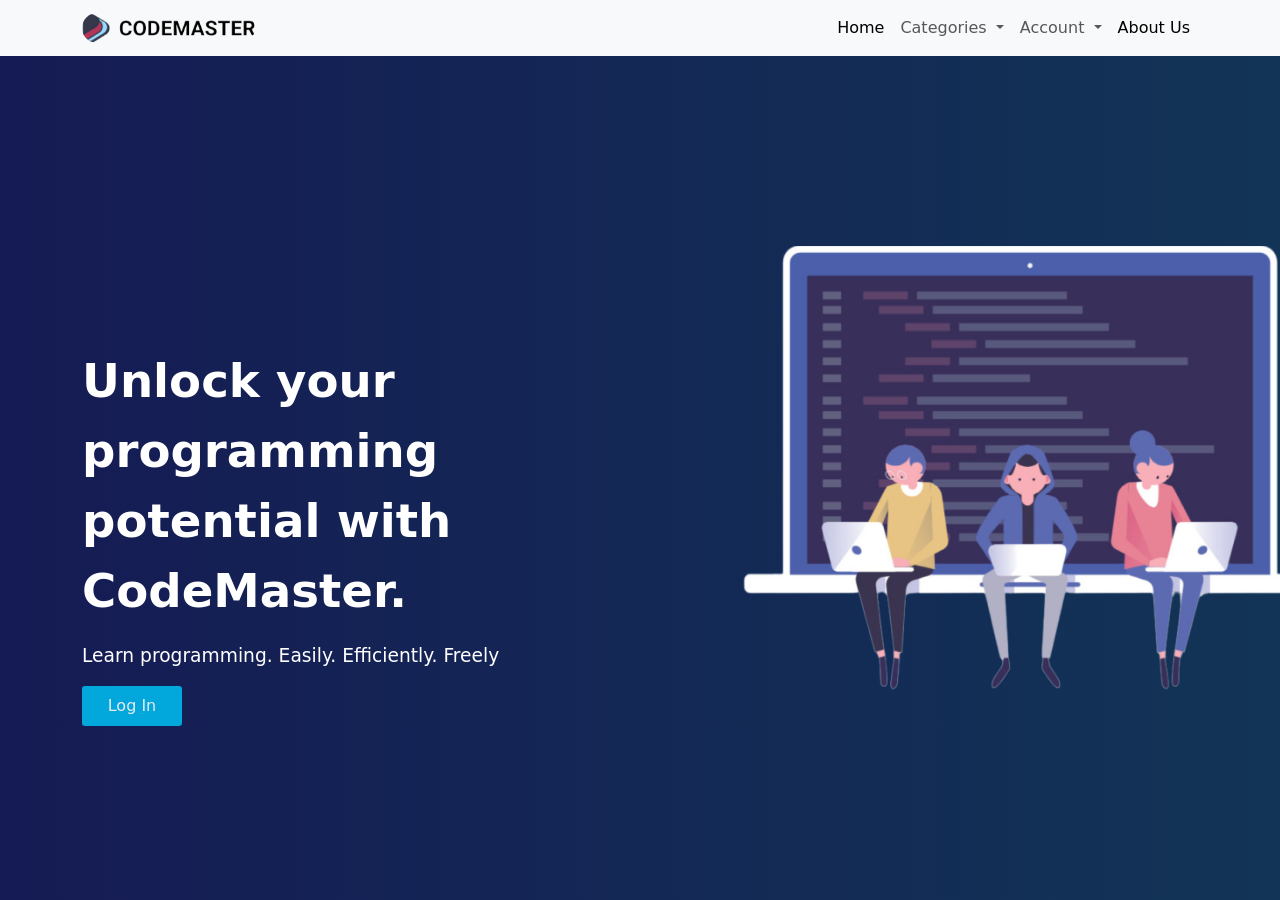
<file: index.html>
﻿<!DOCTYPE html>
<html lang="en">
<head>
    <meta charset="UTF-8">
    <meta name="viewport" content="width=device-width, initial-scale=1.0">
    
    <link rel="stylesheet" href="assets/css/style.css">
    
    <script src="https://cdn.jsdelivr.net/npm/bootstrap@5.1.3/dist/js/bootstrap.bundle.min.js"></script>
    <link href="https://cdn.jsdelivr.net/npm/bootstrap@5.1.3/dist/css/bootstrap.min.css" rel="stylesheet"/>
    <title>Home</title>
    <style>
        body{
            background: linear-gradient(to right, #151B54, #123456);
        }
        .btnSignup{
            height: 40px;
            background-color: #00B7EB;
            color:white;
            padding: 8px;
            margin:px;
            cursor: pointer;
            width: 100%;
            opacity: .9;
            border: none;
            border-radius: 3px;
            transition: 0.3s;
        }
        .btnSignup:hover{
            background-color: white;
            color: #00B7EB;
        }
    </style>
</head>
<body>
    <nav class="navbar navbar-expand-lg navbar-light bg-light">
        <div class="container">
            <a class="navbar-brand" href="#">  <img src="assets/images/logo.png" height="30" class="d-inline-block align-top" alt=""></a>
          
          <button class="navbar-toggler" type="button" data-bs-toggle="collapse" data-bs-target="#navbarMain" aria-controls="navbarMain" aria-expanded="false" aria-label="Toggle navigation">
            <span class="navbar-toggler-icon"></span>
          </button>        
          <div class="collapse navbar-collapse" id="navbarMain">
            <ul class="navbar-nav ms-auto mb-2 mb-lg-0">
              <li class="nav-item">
                <a class="nav-link active" aria-current="page" href="index.html">Home</a>
              </li>
              <li class="nav-item dropdown">
          <a class="nav-link dropdown-toggle" href="index.html" id="navbarDropdown" role="button" data-bs-toggle="dropdown" aria-expanded="false">
            Categories
          </a>
          <ul class="dropdown-menu" aria-labelledby="navbarDropdown">
            <li><a class="dropdown-item" href="pages/pythonvids.html">Python</a></li>
            <li><a class="dropdown-item" href="pages/javascriptvids.html">JavaScript</a></li>
            <li><a class="dropdown-item" href="pages/csharpvids.html">C#</a></li>
            <li><a class="dropdown-item" href="pages/phpvids.html">PHP</a></li>
            <li><a class="dropdown-item" href="pages/cssvids.html">CSS</a></li>
          </ul>
        </li>
        <li class="nav-item dropdown">
      <a class="nav-link dropdown-toggle" href="index.html" id="navbarDropdown" role="button" data-bs-toggle="dropdown" aria-expanded="false">
        Account
      </a>
      <ul class="dropdown-menu" aria-labelledby="navbarDropdown">
        <li><a class="dropdown-item" href="auth/login.php">Log In</a></li>
        <li><a class="dropdown-item" href="auth/logout.php">Log Out</a></li>
        </ul>
        <li class="nav-item">
            <a class="nav-link active" href="pages/about.html">About Us</a>
        </li>
        </ul>
      </div>
    </div>
    </nav>

      <div class="container"> 
        <div class="row" style="padding-top: 150px;">
          <div class="col-6" id="img">
              <p style="font-size: 35pt; font-weight: bold; padding-top: 100px">Unlock your programming potential with CodeMaster.</p>
              <p>Learn programming. Easily. Efficiently. Freely</p>
            <a href="auth/login.php">
              <button class='btnSignup' style="width: 100px;">Log In</button>
            </a>
          </div>
          <div class="col-6" id="img">
              <img src="assets/images/home.png" width="700" alt="Description of Image">
          </div>
      </div>
      
</body>

</html>
</file>
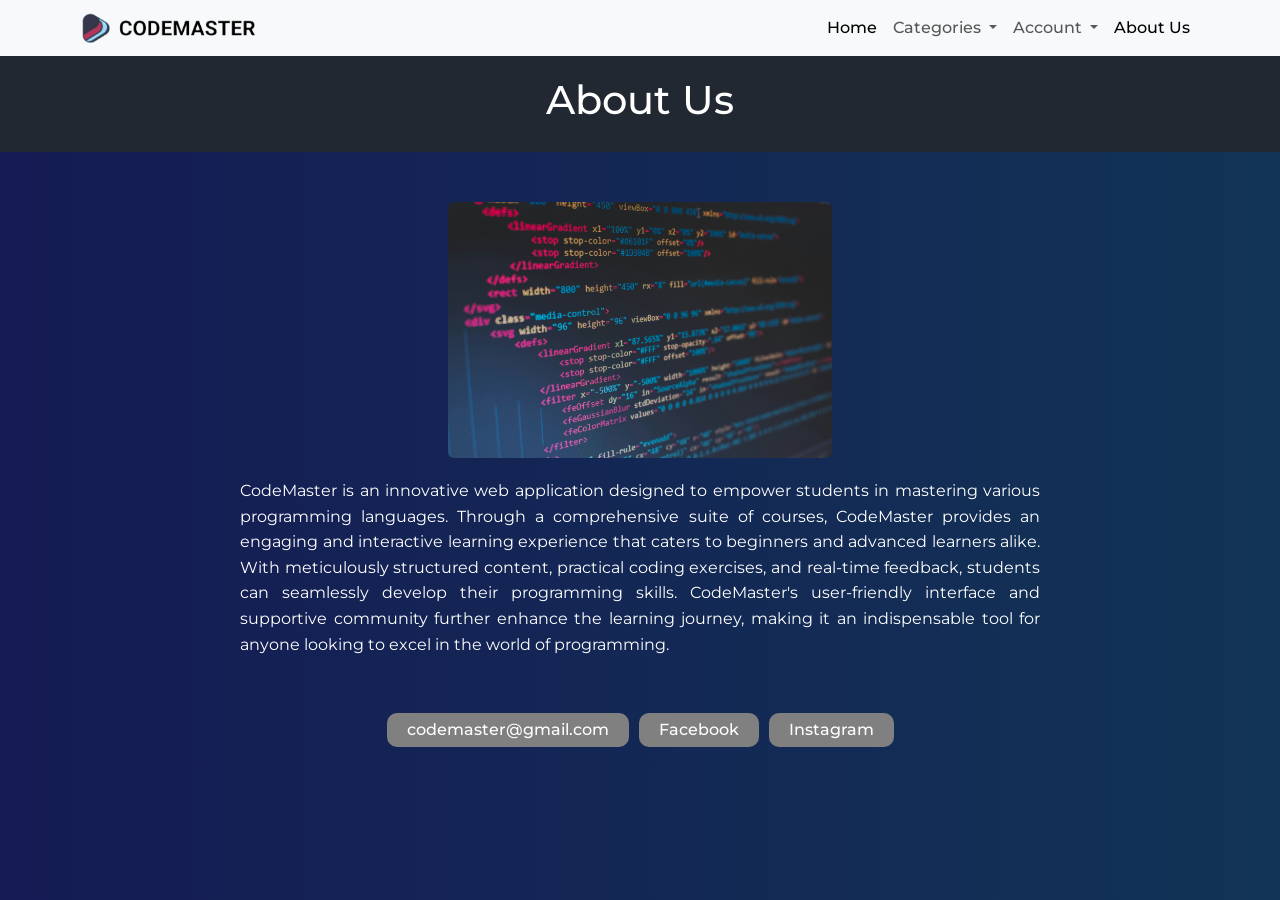
<file: pages/about.html>
﻿<!DOCTYPE html>
<html lang="en">
<head>
    <meta charset="UTF-8">
    <meta name="viewport" content="width=device-width, initial-scale=1.0">
    <title>About Us - CodeMaster</title>
    
    <script src="https://cdn.jsdelivr.net/npm/bootstrap@5.1.3/dist/js/bootstrap.bundle.min.js"></script>
    <link href="https://cdn.jsdelivr.net/npm/bootstrap@5.1.3/dist/css/bootstrap.min.css" rel="stylesheet"/>
    <link rel="stylesheet" href="../assets/css/style_about.css">
    <link rel="icon" type="image/x-icon" href="../assets/images/tab logo.ico">
</head>
<body bgcolor="#35374B">
    <nav class="navbar navbar-expand-lg navbar-light bg-light">
        <div class="container">
            <a class="navbar-brand" href="#">  <img src="../assets/images/logo.png" height="30" class="d-inline-block align-top" alt=""></a>
          
          <button class="navbar-toggler" type="button" data-bs-toggle="collapse" data-bs-target="#navbarMain" aria-controls="navbarMain" aria-expanded="false" aria-label="Toggle navigation">
            <span class="navbar-toggler-icon"></span>
          </button>        
          <div class="collapse navbar-collapse" id="navbarMain">
            <ul class="navbar-nav ms-auto mb-2 mb-lg-0">
              <li class="nav-item">
                <a class="nav-link active" aria-current="page" href="../index.html">Home</a>
              </li>
              <li class="nav-item dropdown">
          <a class="nav-link dropdown-toggle" href="../index.html" id="navbarDropdown" role="button" data-bs-toggle="dropdown" aria-expanded="false">
            Categories
          </a>
          <ul class="dropdown-menu" aria-labelledby="navbarDropdown">
            <li><a class="dropdown-item" href="../pages/pythonvids.html">Python</a></li>
            <li><a class="dropdown-item" href="../pages/javascriptvids.html">JavaScript</a></li>
            <li><a class="dropdown-item" href="../pages/csharpvids.html">C#</a></li>
            <li><a class="dropdown-item" href="../pages/phpvids.html">PHP</a></li>
            <li><a class="dropdown-item" href="../pages/cssvids.html">CSS</a></li>
          </ul>
        </li>
        <li class="nav-item dropdown">
      <a class="nav-link dropdown-toggle" href="../index.html" id="navbarDropdown" role="button" data-bs-toggle="dropdown" aria-expanded="false">
        Account
      </a>
      <ul class="dropdown-menu" aria-labelledby="navbarDropdown">
        <li><a class="dropdown-item" href="../auth/login.php">Log In</a></li>
        <li><a class="dropdown-item" href="../auth/logout.php">Log Out</a></li>
        </ul>
        <li class="nav-item">
            <a class="nav-link active" href="../pages/about.html">About Us</a>
        </li>
        </ul>
      </div>
    </div>
    </nav>
   
    <header class="hd2">
        <h1>About Us</h1>
    </header>
    
    <div class="image">
        <img src="../assets/images/about.jpg" alt="CodeMaster">
    </div>

    <div class="content">
        <center>
        <p style="width: 800px;">
            CodeMaster is an innovative web application designed to empower students in mastering various programming languages. Through a comprehensive suite of courses, 
            CodeMaster provides an engaging and interactive learning experience that caters to beginners and advanced learners alike. With meticulously structured content, 
            practical coding exercises, and real-time feedback, students can seamlessly develop their programming skills. CodeMaster's user-friendly interface and supportive 
            community further enhance the learning journey, making it an indispensable tool for anyone looking to excel in the world of programming.
        </p>
        </center>
    </div>
    
    <div class="socials">
        <a class="sbt" href="#"><button class="btn3">codemaster@gmail.com</button></a>
        <a class="sbt" href="#"><button class="btn4">Facebook</button></a>
        <a class="sbt" href="#"><button class="btn5">Instagram</button></a>
    </div>
</body>
</html>
</file>
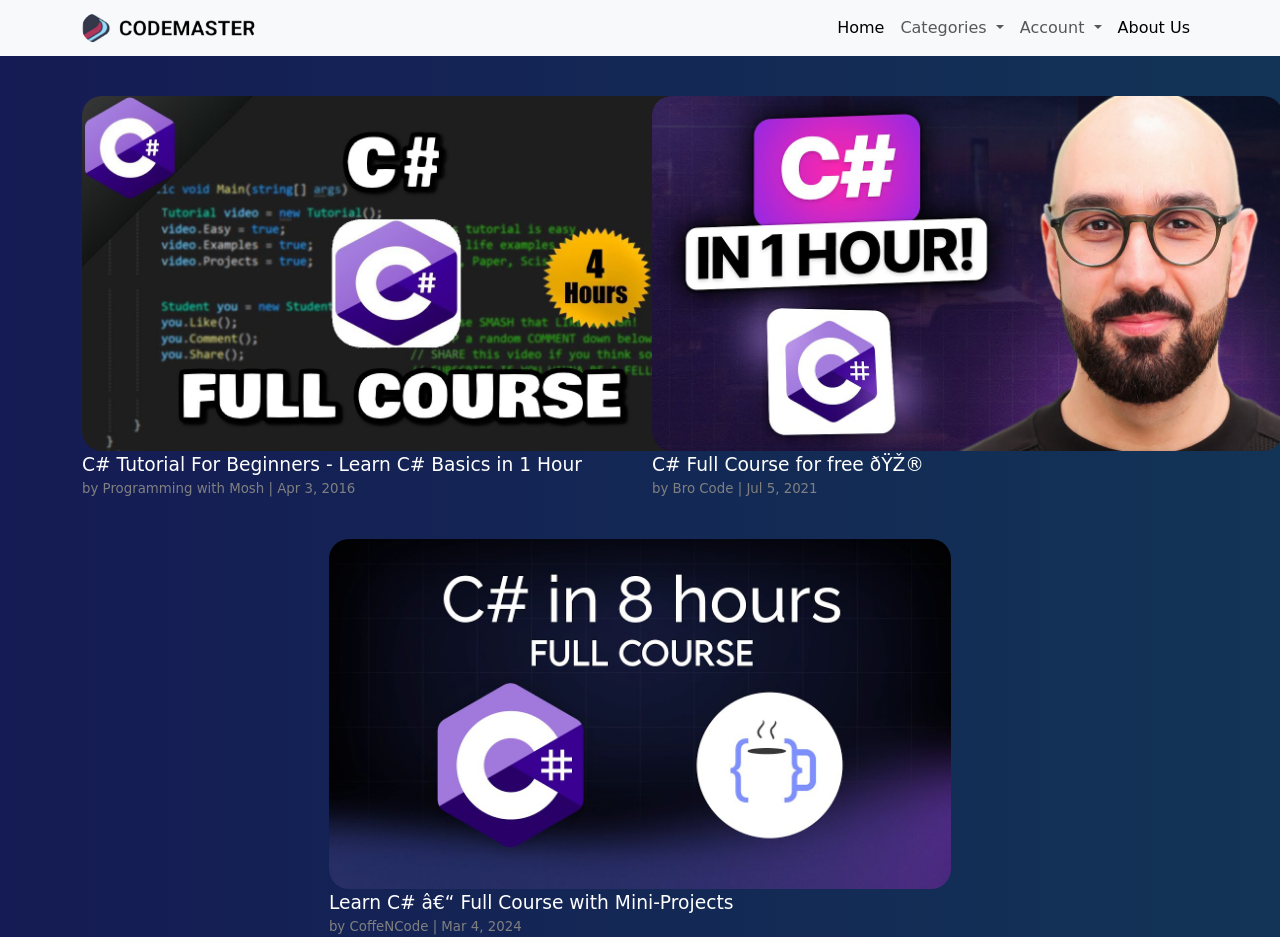
<file: pages/csharpvids.html>
﻿<!DOCTYPE html>
<html lang="en">
<head>
    <meta charset="UTF-8">
    <meta name="viewport" content="width=device-width, initial-scale=1.0">
    
    <script src="https://cdn.jsdelivr.net/npm/bootstrap@5.1.3/dist/js/bootstrap.bundle.min.js"></script>
    <link href="https://cdn.jsdelivr.net/npm/bootstrap@5.1.3/dist/css/bootstrap.min.css" rel="stylesheet"/>
    <link rel="stylesheet" href="../assets/css/style.css" >
    <title>C#</title>
    
</head>
<body>
        <!-- Fixed navbar -->
        <nav class="navbar navbar-expand-lg navbar-light bg-light">
            <div class="container">
                <a class="navbar-brand" href="#">  <img src="../assets/images/logo.png" height="30" class="d-inline-block align-top" alt=""></a>
              
              <button class="navbar-toggler" type="button" data-bs-toggle="collapse" data-bs-target="#navbarMain" aria-controls="navbarMain" aria-expanded="false" aria-label="Toggle navigation">
                <span class="navbar-toggler-icon"></span>
              </button>        
              <div class="collapse navbar-collapse" id="navbarMain">
                <ul class="navbar-nav ms-auto mb-2 mb-lg-0">
                  <li class="nav-item">
                    <a class="nav-link active" aria-current="page" href="../index.html">Home</a>
                  </li>
                  <li class="nav-item dropdown">
              <a class="nav-link dropdown-toggle" href="#" id="navbarDropdown" role="button" data-bs-toggle="dropdown" aria-expanded="false">
                Categories
              </a>
              <ul class="dropdown-menu" aria-labelledby="navbarDropdown"><li><a class="dropdown-item" href="#"></a>
                <li><a class="dropdown-item" href="../pages/pythonvids.html">Python</a></li>
                <li><a class="dropdown-item" href="jsvids.html">JavaScript</a></li>
                <li><a class="dropdown-item" href="c#vids.html">C#</a></li>
                <li><a class="dropdown-item" href="../pages/phpvids.html">PHP</a></li>
                <li><a class="dropdown-item" href="../pages/cssvids.html">CSS</a></li>
              </ul>
            </li>
            <li class="nav-item dropdown">
                <a class="nav-link dropdown-toggle" href="../index.html" id="navbarDropdown" role="button" data-bs-toggle="dropdown" aria-expanded="false">
                  Account
                </a>
                <ul class="dropdown-menu" aria-labelledby="navbarDropdown">
                  <li><a class="dropdown-item" href="../auth/login.php">Log In</a></li>
                  <li><a class="dropdown-item" href="../auth/logout.php">Log Out</a></li>
                  </ul>
                  <li class="nav-item">
                      <a class="nav-link active" href="../pages/about.html">About Us</a>
                  </li>
                  </ul>
                </div><!--/.nav-collapse -->
              </div>
        </nav>
      
    
      <div class="container"> 
        <div class="row">
          <div class="col-6" id="img">
            <a href="csharpvid1.php">
              <img src="../assets/images/c1.jpg" height="355" alt="Description of Image">
              <p>C# Tutorial For Beginners - Learn C# Basics in 1 Hour</p>
              <p id="by">by Programming with Mosh | Apr 3, 2016</p>
            </a>
          </div>
          <div class="col-6" id="img">
            <a href="csharpvid2.php">
              <img src="../assets/images/c2.jpg" height="355" alt="Description of Image">
              <p>C# Full Course for free ðŸŽ®</p>
              <p id="by">by Bro Code |  Jul 5, 2021</p>
            </a>
          </div>
          <div class="col-12 d-flex justify-content-center" id="img">
            <a href="csharpvid3.php">
              <img src="../assets/images/c3.jpg" height="350" alt="Description of Image">
              <p>Learn C# â€“ Full Course with Mini-Projects</p>
              <p id="by">by CoffeNCode | Mar 4, 2024</p>
            </a>
          </div>
      </div>
      
</body>

</html>
</file>
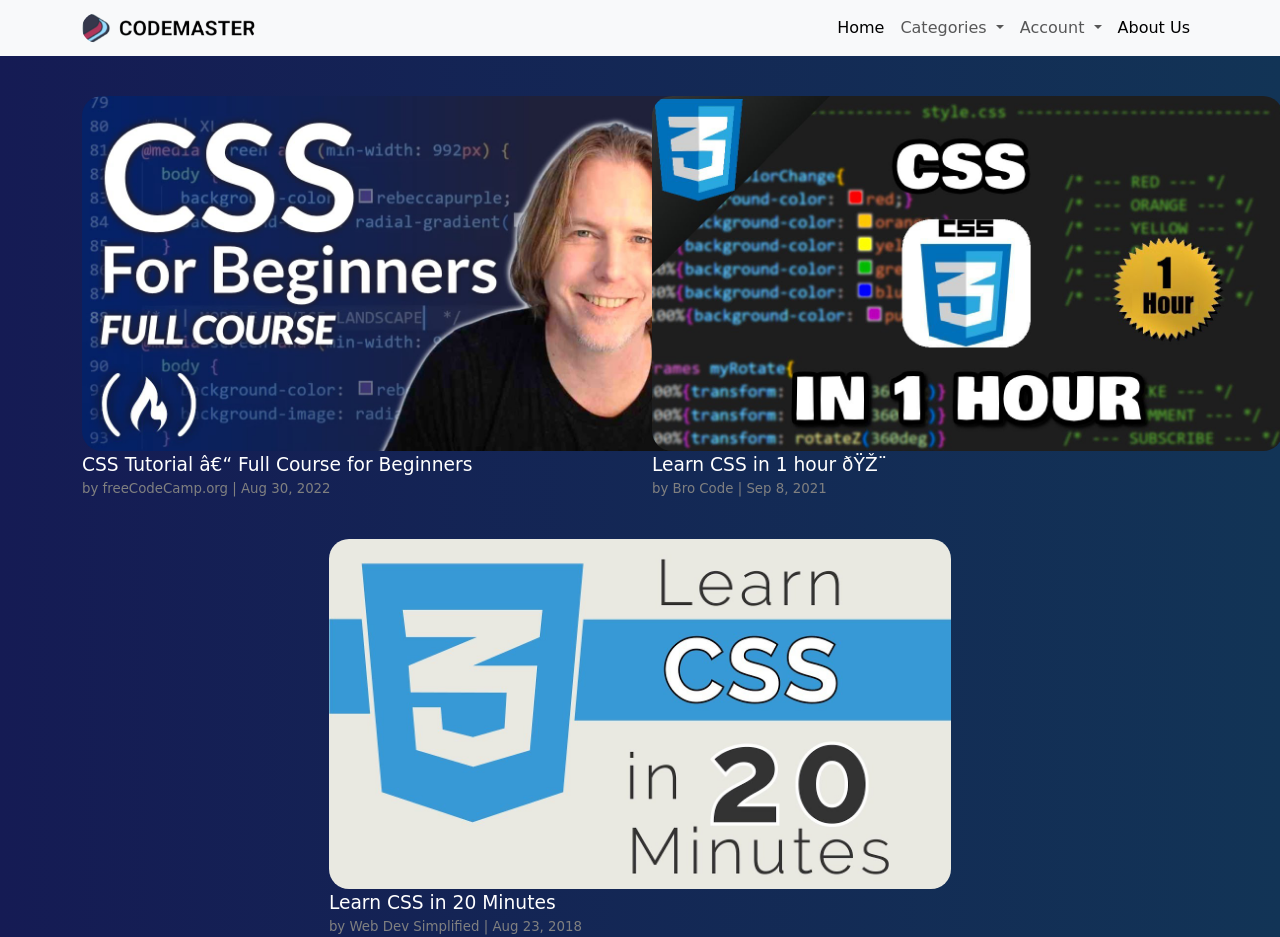
<file: pages/cssvids.html>
﻿<!DOCTYPE html>
<html lang="en">
<head>
    <meta charset="UTF-8">
    <meta name="viewport" content="width=device-width, initial-scale=1.0">
    
    <script src="https://cdn.jsdelivr.net/npm/bootstrap@5.1.3/dist/js/bootstrap.bundle.min.js"></script>
    <link href="https://cdn.jsdelivr.net/npm/bootstrap@5.1.3/dist/css/bootstrap.min.css" rel="stylesheet"/>
    <link rel="stylesheet" href="../assets/css/style.css">
    <title>CSS</title>
    
</head>
<body>
    <nav class="navbar navbar-expand-lg navbar-light bg-light">
        <div class="container">
            <a class="navbar-brand" href="#">  <img src="../assets/images/logo.png" height="30" class="d-inline-block align-top" alt=""></a>
          
          <button class="navbar-toggler" type="button" data-bs-toggle="collapse" data-bs-target="#navbarMain" aria-controls="navbarMain" aria-expanded="false" aria-label="Toggle navigation">
            <span class="navbar-toggler-icon"></span>
          </button>        
          <div class="collapse navbar-collapse" id="navbarMain">
            <ul class="navbar-nav ms-auto mb-2 mb-lg-0">
              <li class="nav-item">
                <a class="nav-link active" aria-current="page" href="../index.html">Home</a>
              </li>
              <li class="nav-item dropdown">
          <a class="nav-link dropdown-toggle" href="../index.html" id="navbarDropdown" role="button" data-bs-toggle="dropdown" aria-expanded="false">
            Categories
          </a>
          <ul class="dropdown-menu" aria-labelledby="navbarDropdown">
            <li><a class="dropdown-item" href="../pages/pythonvids.html">Python</a></li>
            <li><a class="dropdown-item" href="../pages/javascriptvids.html">JavaScript</a></li>
            <li><a class="dropdown-item" href="../pages/csharpvids.html">C#</a></li>
            <li><a class="dropdown-item" href="../pages/phpvids.html">PHP</a></li>
            <li><a class="dropdown-item" href="../pages/cssvids.html">CSS</a></li>
          </ul>
        </li>
        <li class="nav-item dropdown">
      <a class="nav-link dropdown-toggle" href="../index.html" id="navbarDropdown" role="button" data-bs-toggle="dropdown" aria-expanded="false">
        Account
      </a>
      <ul class="dropdown-menu" aria-labelledby="navbarDropdown">
        <li><a class="dropdown-item" href="../auth/login.php">Log In</a></li>
        <li><a class="dropdown-item" href="../auth/logout.php">Log Out</a></li>
        </ul>
        <li class="nav-item">
            <a class="nav-link active" href="../pages/about.html">About Us</a>
        </li>
        </ul>
      </div>
    </div>
    </nav>
    
      <div class="container"> 
        <div class="row">
          <div class="col-6" id="img">
            <a href="cssvid1.php">
              <img src="../assets/images/css1.jpg" height="355" alt="Description of Image">
              <p>CSS Tutorial â€“ Full Course for Beginners</p>
              <p id="by">by freeCodeCamp.org | Aug 30, 2022</p>
            </a>
          </div>
          <div class="col-6" id="img">
            <a href="pyvid2.php">
              <img src="../assets/images/css2.jpg" height="355" alt="Description of Image">
              <p>Learn CSS in 1 hour ðŸŽ¨</p>
              <p id="by">by Bro Code | Sep 8, 2021</p>
            </a>
          </div>
          <div class="col-12 d-flex justify-content-center" id="img">
            <a href="pyvid3.php">
              <img src="../assets/images/css3.jpg" height="350" alt="Description of Image">
              <p>Learn CSS in 20 Minutes</p>
              <p id="by">by Web Dev Simplified | Aug 23, 2018</p>
            </a>
          </div>
      </div>
      
</body>

</html>
</file>
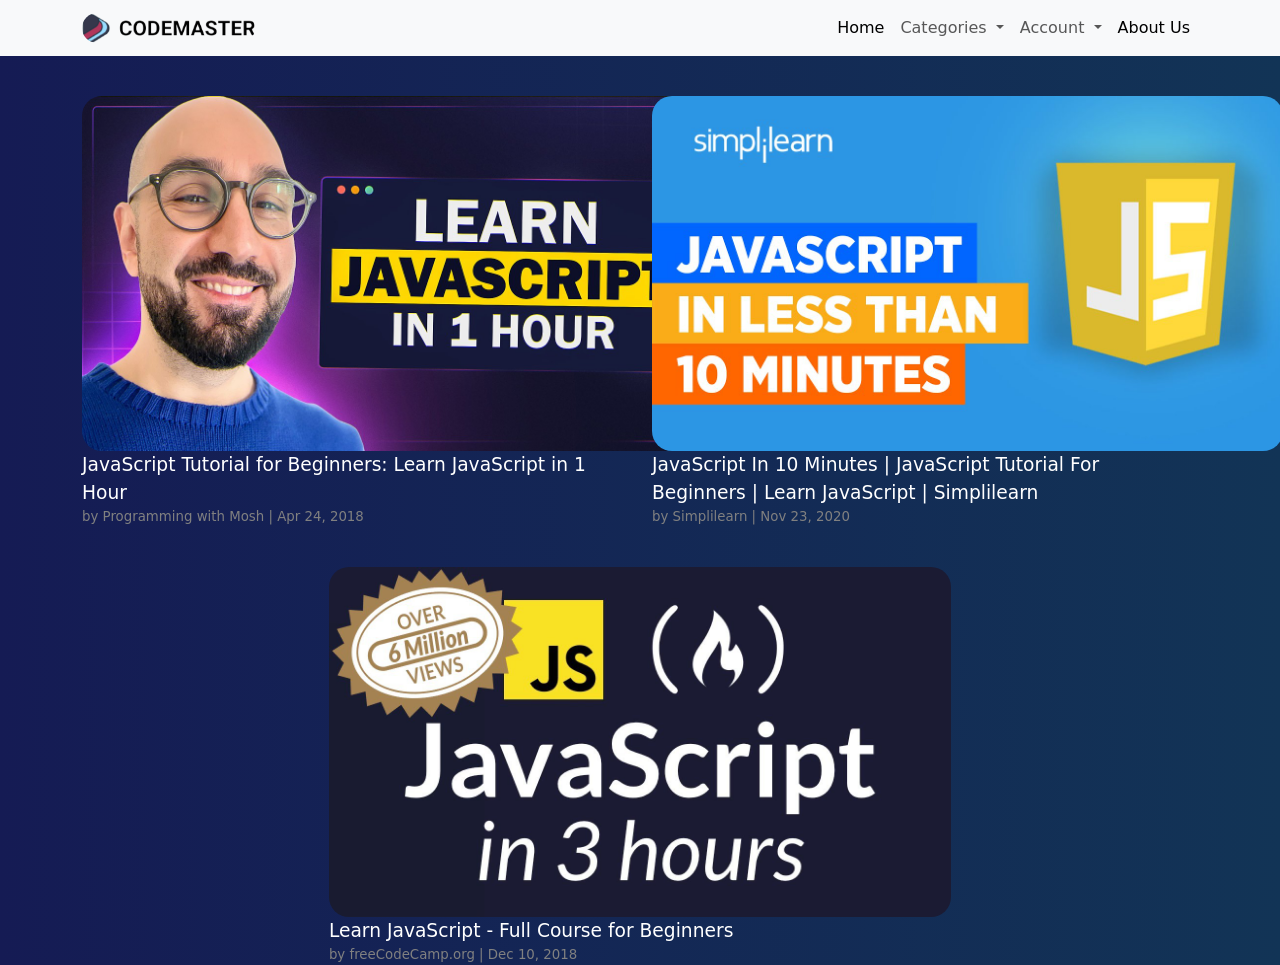
<file: pages/javascriptvids.html>
﻿<!DOCTYPE html>
<html lang="en">
<head>
    <meta charset="UTF-8">
    <meta name="viewport" content="width=device-width, initial-scale=1.0">
    
    <script src="https://cdn.jsdelivr.net/npm/bootstrap@5.1.3/dist/js/bootstrap.bundle.min.js"></script>
    <link href="https://cdn.jsdelivr.net/npm/bootstrap@5.1.3/dist/css/bootstrap.min.css" rel="stylesheet"/>
    <link rel="stylesheet" href="../assets/css/style.css">
    <title>JavaScript</title>
    
</head>
<body>
        <!-- Fixed navbar -->
        <nav class="navbar navbar-expand-lg navbar-light bg-light">
            <div class="container">
                <a class="navbar-brand" href="#">  <img src="../assets/images/logo.png" height="30" class="d-inline-block align-top" alt=""></a>
              
              <button class="navbar-toggler" type="button" data-bs-toggle="collapse" data-bs-target="#navbarMain" aria-controls="navbarMain" aria-expanded="false" aria-label="Toggle navigation">
                <span class="navbar-toggler-icon"></span>
              </button>        
              <div class="collapse navbar-collapse" id="navbarMain">
                <ul class="navbar-nav ms-auto mb-2 mb-lg-0">
                  <li class="nav-item">
                    <a class="nav-link active" aria-current="page" href="../index.html">Home</a>
                  </li>
                  <li class="nav-item dropdown">
              <a class="nav-link dropdown-toggle" href="#" id="navbarDropdown" role="button" data-bs-toggle="dropdown" aria-expanded="false">
                Categories
              </a>
              <ul class="dropdown-menu" aria-labelledby="navbarDropdown"><li><a class="dropdown-item" href="#"></a>
                <li><a class="dropdown-item" href="../pages/pythonvids.html">Python</a></li>
                <li><a class="dropdown-item" href="#">JavaScript</a></li>
                <li><a class="dropdown-item" href="#">C#</a></li>
                <li><a class="dropdown-item" href="#">PHP</a></li>
                <li><a class="dropdown-item" href="../pages/cssvids.html">CSS</a></li>
              </ul>
            </li>
            <li class="nav-item dropdown">
                <a class="nav-link dropdown-toggle" href="../index.html" id="navbarDropdown" role="button" data-bs-toggle="dropdown" aria-expanded="false">
                  Account
                </a>
                <ul class="dropdown-menu" aria-labelledby="navbarDropdown">
                  <li><a class="dropdown-item" href="../auth/login.php">Log In</a></li>
                  <li><a class="dropdown-item" href="../auth/logout.php">Log Out</a></li>
                  </ul>
                  <li class="nav-item">
                      <a class="nav-link active" href="../pages/about.html">About Us</a>
                  </li>
                  </ul>
                </div><!--/.nav-collapse -->
              </div>
        </nav>
      
    
      <div class="container"> 
        <div class="row">
          <div class="col-6" id="img">
            <a href="jsvid1.php">
              <img src="../assets/images/js1.jpg" height="355" alt="Description of Image">
              <p>JavaScript Tutorial for Beginners: Learn JavaScript in 1 Hour</p>
              <p id="by">by Programming with Mosh | Apr 24, 2018</p>
            </a>
          </div>
          <div class="col-6" id="img">
            <a href="jsvid2.php">
              <img src="../assets/images/js2.jpg" height="355" alt="Description of Image">
              <p>JavaScript In 10 Minutes | JavaScript Tutorial For Beginners | Learn JavaScript | Simplilearn</p>
              <p id="by">by Simplilearn | Nov 23, 2020</p>
            </a>
          </div>
          <div class="col-12 d-flex justify-content-center" id="img">
            <a href="jsvid3.php">
              <img src="../assets/images/js3.jpg" height="350" alt="Description of Image">
              <p>Learn JavaScript - Full Course for Beginners</p>
              <p id="by">by freeCodeCamp.org | Dec 10, 2018</p>
            </a>
          </div>
      </div>
      
</body>

</html>
</file>
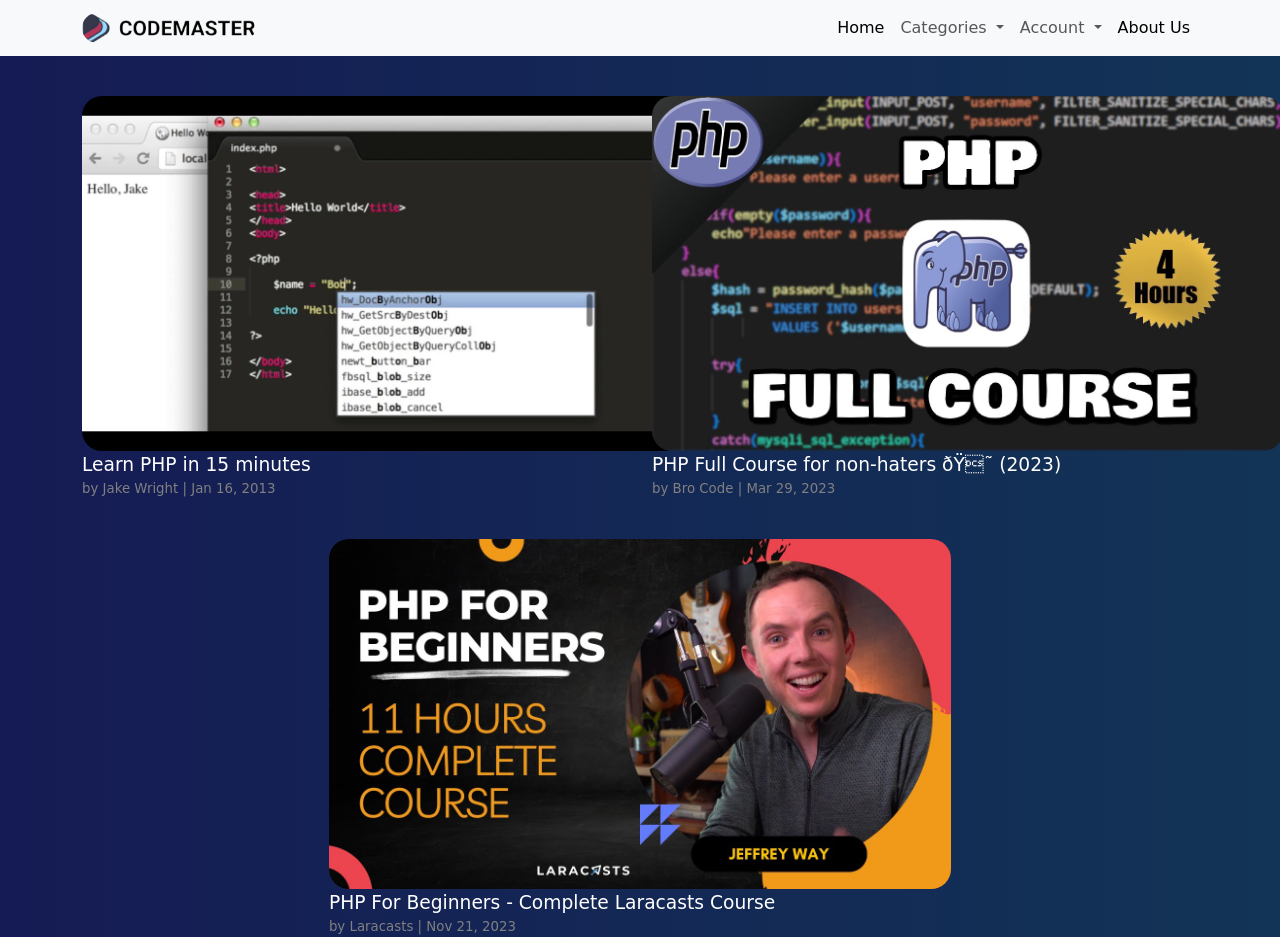
<file: pages/phpvids.html>
﻿<!DOCTYPE html>
<html lang="en">
<head>
    <meta charset="UTF-8">
    <meta name="viewport" content="width=device-width, initial-scale=1.0">
    
    <script src="https://cdn.jsdelivr.net/npm/bootstrap@5.1.3/dist/js/bootstrap.bundle.min.js"></script>
    <link href="https://cdn.jsdelivr.net/npm/bootstrap@5.1.3/dist/css/bootstrap.min.css" rel="stylesheet"/>
    <link rel="stylesheet" href="../assets/css/style.css">
    <title>PHP</title>
    
</head>
<body>
  <nav class="navbar navbar-expand-lg navbar-light bg-light">
    <div class="container">
        <a class="navbar-brand" href="#">  <img src="../assets/images/logo.png" height="30" class="d-inline-block align-top" alt=""></a>
      
      <button class="navbar-toggler" type="button" data-bs-toggle="collapse" data-bs-target="#navbarMain" aria-controls="navbarMain" aria-expanded="false" aria-label="Toggle navigation">
        <span class="navbar-toggler-icon"></span>
      </button>        
      <div class="collapse navbar-collapse" id="navbarMain">
        <ul class="navbar-nav ms-auto mb-2 mb-lg-0">
          <li class="nav-item">
            <a class="nav-link active" aria-current="page" href="../index.html">Home</a>
          </li>
          <li class="nav-item dropdown">
      <a class="nav-link dropdown-toggle" href="../index.html" id="navbarDropdown" role="button" data-bs-toggle="dropdown" aria-expanded="false">
        Categories
      </a>
      <ul class="dropdown-menu" aria-labelledby="navbarDropdown">
        <li><a class="dropdown-item" href="../pages/pythonvids.html">Python</a></li>
        <li><a class="dropdown-item" href="../pages/javascriptvids.html">JavaScript</a></li>
        <li><a class="dropdown-item" href="../pages/csharpvids.html">C#</a></li>
        <li><a class="dropdown-item" href="../pages/phpvids.html">PHP</a></li>
        <li><a class="dropdown-item" href="../pages/cssvids.html">CSS</a></li>
      </ul>
    </li>
    <li class="nav-item dropdown">
  <a class="nav-link dropdown-toggle" href="../index.html" id="navbarDropdown" role="button" data-bs-toggle="dropdown" aria-expanded="false">
    Account
  </a>
  <ul class="dropdown-menu" aria-labelledby="navbarDropdown">
    <li><a class="dropdown-item" href="../auth/login.php">Log In</a></li>
    <li><a class="dropdown-item" href="../auth/logout.php">Log Out</a></li>
    </ul>
    <li class="nav-item">
        <a class="nav-link active" href="../pages/about.html">About Us</a>
    </li>
    </ul>
  </div>
</div>
</nav>
    
      <div class="container"> 
        <div class="row">
          <div class="col-6" id="img">
            <a href="phpvid1.php">
              <img src="../assets/images/php1.jpg" height="355" alt="Description of Image">
              <p>Learn PHP in 15 minutes</p>
              <p id="by">by Jake Wright | Jan 16, 2013</p>
            </a>
          </div>
          <div class="col-6" id="img">
            <a href="phpvid2.php">
              <img src="../assets/images/php2.jpg" height="355" alt="Description of Image">
              <p>PHP Full Course for non-haters ðŸ˜ (2023)</p>
              <p id="by">by Bro Code | Mar 29, 2023</p>
            </a>
          </div>
          <div class="col-12 d-flex justify-content-center" id="img">
            <a href="phpvid3.php">
              <img src="../assets/images/php3.jpg" height="350" alt="Description of Image">
              <p>PHP For Beginners - Complete Laracasts Course</p>
              <p id="by">by Laracasts | Nov 21, 2023</p>
            </a>
          </div>
      </div>
      
</body>

</html>
</file>
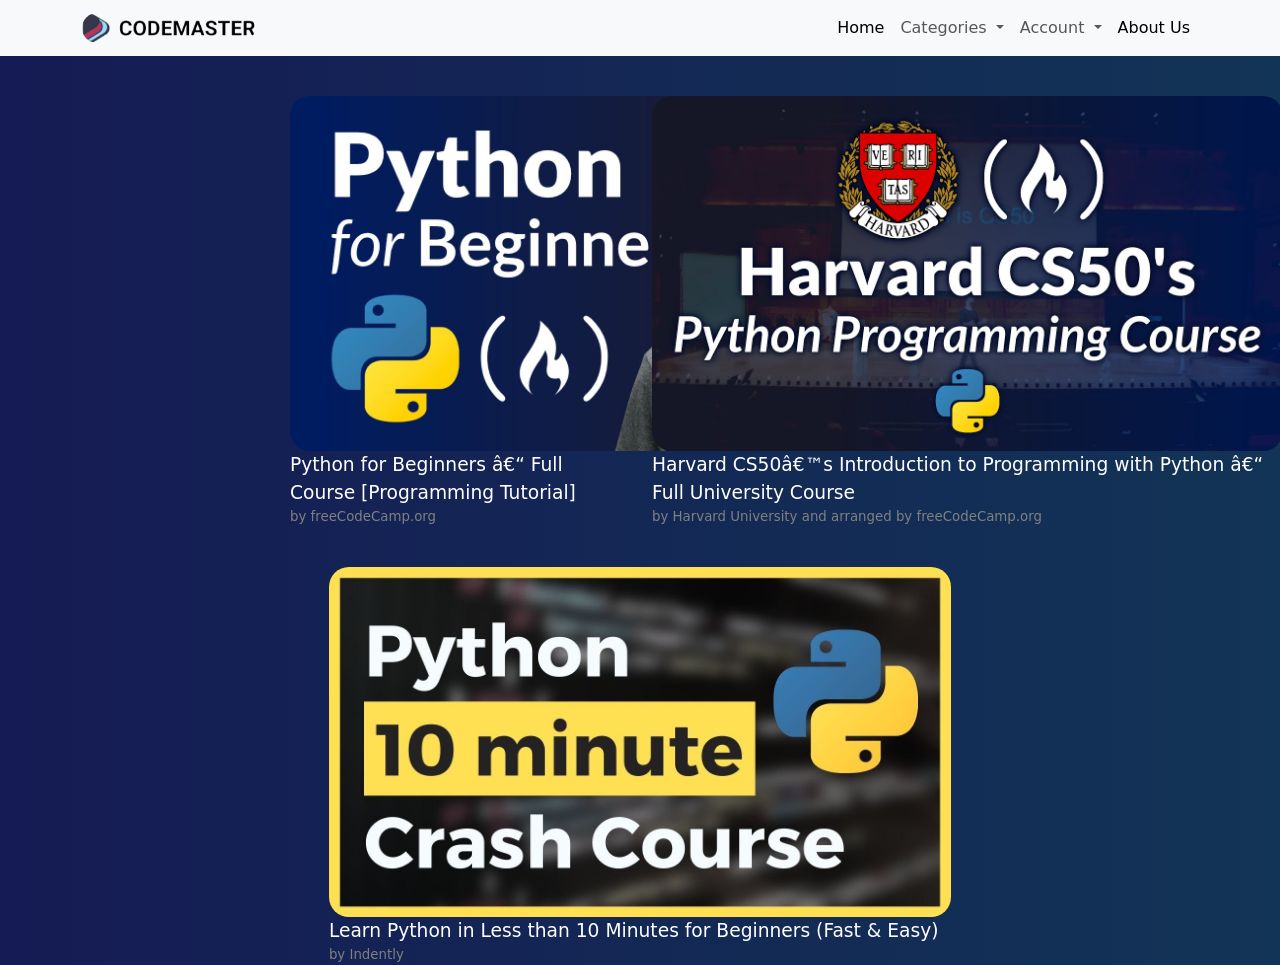
<file: pages/pythonvids.html>
﻿<!DOCTYPE html>
<html lang="en">
<head>
    <meta charset="UTF-8">
    <meta name="viewport" content="width=device-width, initial-scale=1.0">
    
    <script src="https://cdn.jsdelivr.net/npm/bootstrap@5.1.3/dist/js/bootstrap.bundle.min.js"></script>
    <link href="https://cdn.jsdelivr.net/npm/bootstrap@5.1.3/dist/css/bootstrap.min.css" rel="stylesheet"/>
    <link rel="stylesheet" href="../assets/css/style.css">
    <title>Python</title>
    
</head>
<body>
    <nav class="navbar navbar-expand-lg navbar-light bg-light">
        <div class="container">
            <a class="navbar-brand" href="#">  <img src="../assets/images/logo.png" height="30" class="d-inline-block align-top" alt=""></a>
          
          <button class="navbar-toggler" type="button" data-bs-toggle="collapse" data-bs-target="#navbarMain" aria-controls="navbarMain" aria-expanded="false" aria-label="Toggle navigation">
            <span class="navbar-toggler-icon"></span>
          </button>        
          <div class="collapse navbar-collapse" id="navbarMain">
            <ul class="navbar-nav ms-auto mb-2 mb-lg-0">
              <li class="nav-item">
                <a class="nav-link active" aria-current="page" href="../index.html">Home</a>
              </li>
              <li class="nav-item dropdown">
          <a class="nav-link dropdown-toggle" href="../index.html" id="navbarDropdown" role="button" data-bs-toggle="dropdown" aria-expanded="false">
            Categories
          </a>
          <ul class="dropdown-menu" aria-labelledby="navbarDropdown">
            <li><a class="dropdown-item" href="../pages/pythonvids.html">Python</a></li>
            <li><a class="dropdown-item" href="../pages/javascriptvids.html">JavaScript</a></li>
            <li><a class="dropdown-item" href="../pages/csharpvids.html">C#</a></li>
            <li><a class="dropdown-item" href="../pages/phpvids.html">PHP</a></li>
            <li><a class="dropdown-item" href="../pages/cssvids.html">CSS</a></li>
          </ul>
        </li>
        <li class="nav-item dropdown">
      <a class="nav-link dropdown-toggle" href="../index.html" id="navbarDropdown" role="button" data-bs-toggle="dropdown" aria-expanded="false">
        Account
      </a>
      <ul class="dropdown-menu" aria-labelledby="navbarDropdown">
        <li><a class="dropdown-item" href="../auth/login.php">Log In</a></li>
        <li><a class="dropdown-item" href="../auth/logout.php">Log Out</a></li>
        </ul>
        <li class="nav-item">
            <a class="nav-link active" href="../pages/about.html">About Us</a>
        </li>
        </ul>
      </div>
    </div>
    </nav>
      <div class="container-fluid"> 
        <div class="row">
          <div class="col-6" style="padding-left: 290px;" id="img">
            <a href="pyvid1.php">
              <img src="../assets/images/py2.jpg" height="355" alt="Description of Image">
              <p>Python for Beginners â€“ Full Course [Programming Tutorial]</p>
              <p id="by">by freeCodeCamp.org</p>
            </a>
          </div>
          <div class="col-6" id="img">
            <a href="pyvid2.php">
              <img src="../assets/images/py3.jpg" height="355" alt="Description of Image">
              <p>Harvard CS50â€™s Introduction to Programming with Python â€“ Full University Course</p>
              <p id="by">by Harvard University and arranged by freeCodeCamp.org</p>
            </a>
          </div>
          <div class="col d-flex justify-content-center" id="img">
            <a href="pyvid3.php">
              <img src="../assets/images/py1.jpg" height="350" alt="Description of Image">
              <p>Learn Python in Less than 10 Minutes for Beginners (Fast & Easy)</p>
              <p id="by">by Indently</p>
            </a>
          </div>
      </div>
      
</body>

</html>
</file>
<file: assets/css/style.css>
#img{
    padding-top: 40px;
    display: block;
    margin-left: auto;
    margin-right: auto;
    
}

img{
    border-radius: 20px;
    transition: 0.3s;
}

img:hover{
    opacity:0.4;
}

a{
    color: white;
    text-decoration: none;
    font-weight:400;
}

p{
    font-size: 14pt;
    padding: 0%;
    color: white;
    margin-bottom: 0%;
}

#by{
    color: gray;
    font-size: 10pt;
}



body{
    background: linear-gradient(to right, #151B54, #123456);
}

iframe{
    border-radius: 20px;
    border-color: white;
}



textarea {
    width: 853px;
    height: 80px;
    background-color: transparent;
    color: aliceblue;
    resize: none;
    border-color: white;
    border-radius: 6px;
}

button {
    width: 100px;
    height: 30px;
    background-color: #282828;
    border: none;
    color: #fff;
    font-family: arial;
    font-weight: 400;
    cursor: pointer;
    margin-bottom: 60px;
}

.comment-box{
    width: 815px;
    padding:20px;
    padding-left: 0px;
    margin-bottom: 4px;
    background-color: transparent;
    border-radius: 6px;
    position: relative;
}

.comment-box p {
    font-family: arial;
    font-size: 14px;
    line-height: 16px;
    color: white;
    font-weight: 100;
}

.edit-form {
    position: absolute;
    top: 0px;
    right: 0px;

}

.edit-form button{
    width: 40px;
    height: 20px;
    color: white;
    background-color: transparent;
    opacity: 0.7;
}

.edit-form button:hover {
    opacity: 1 ;
}

iframe {
    width: 853px;
    height: 480px;
    border: 1px #999 solid;
}

.delete-form {
    position: absolute;
    top: 0px;
    right: 60px;

}

.delete-form button{
    width: 40px;
    height: 20px;
    color: white;
    background-color: transparent;
    opacity: 0.7;
}

.delete-form button:hover {
    opacity: 1 ;
}

.sep{
    padding-left: 125px;
    padding-right: 100px;
}

.bot-sec{
    display: flex;
    align-items: flex-start;
}
</file>
<file: assets/css/style_about.css>
@import url('https://fonts.googleapis.com/css2?family=Montserrat:ital,wght@0,100..900;1,100..900&display=swap');

* {
    box-sizing: border-box;
    margin: 0;
    padding: 0;
    /* background-color: white; */
}

img{
    border-radius: 6px;
}

body{
    background: linear-gradient(to right, #151B54, #123456);
}

.CM {
    font-family: "Montserrat", sans-serif;
    font-size: 30px;
    color: #35374B;
}

li, a, button {
    font-family: "Montserrat", sans-serif;
    font-weight: 500;
    font-size: 16px;
    color: black;
    text-decoration: none;
}

.hd1 {
    display: flex;
    flex-wrap: wrap;
    justify-content: space-between;
    align-items: center;
    padding: 22px 10%;
    background-color: white;
}

.hd2 {
    /* display: flex; */
    justify-content: space-between;
    align-items: center;
    padding: 20px 10%;
    background-color: #222831;
    font-family: "Montserrat", sans-serif;
}

h1 {
    text-align: center;
    color: white;
}

.logo {
    cursor: pointer;
    max-width: 100%;
    height: auto;
}

button {
    cursor: pointer;
}

.nav_links {
    list-style: none;
    display: flex;
    flex-wrap: wrap;
    justify-content: center;
}

.nav_links li {
    display: inline-block;
    padding: 0px 20px;
}

.nav_links li a {
    transition: all 0.3s ease 0;
}

.nav_links li a:hover {
    color: #9AC8CD;
}

.btn1, .btn2 {
    padding: 15px 20px;
    border: none;
    border-radius: 10px;
    cursor: pointer;
}

.btn1 {
    background-color: white;
    color: black;
}

.btn2 {
    background-color: black;
    color: white;
}

.btn3, .btn4, .btn5 {
    padding: 5px 20px;
    background-color: gray;
    color: white;
    border: none;
    border-radius: 10px;
    cursor: pointer;
}

.btn3 {
    margin-right: 10px;
}

.btn5 {
    margin-left: 10px;
}

.btn1:hover, .btn2:hover {
    background-color: #474F7A;
    color: #9AC8CD;
}

.srch {
    font-family: "Montserrat", sans-serif;
    border-radius: 20px;
    padding: 10px;
    padding-left: 30px;
    padding-right: 60px;
    color: white;
    background-color: #35374B;
}

.content {
    flex: 1;
    padding: 20px;
    color: white;
    font-family: "Montserrat", sans-serif;
}

.content p {
    font-size: 16px;
    line-height: 1.6;
    text-align: justify;
}

.image {
    flex: 1;
    display: flex;
    justify-content: center;
    align-items: center;
    overflow: hidden;
    padding-top: 50px;
}

.image img {
    max-width: 30%;
    max-height: 30%;
    object-fit: cover;
}

.socials {
    display: flex;
    flex-wrap: wrap;
    justify-content: center;
    align-items: center;
    padding: 20px;
}

@media screen and (max-width: 1000px) {
    .nav_links {
        width: 100%;
        text-align: center;
        padding: 10px 0;
    }

    .image img {
        max-width: 40%;
        max-height: 40%;
    }
}

@media screen and (max-width: 600px) {
    .hd1, .hd2 {
        padding: 10px 5%;
        flex-direction: column;
        text-align: center;
    }

    .nav_links {
        padding: 5px 0;
    }

    .nav_links li {
        padding: 5px 10px;
        display: block;
    }

    .btn1, .btn2, .btn3, .btn4, .btn5 {
        padding: 10px 15px;
        margin: 5px 0;
    }

    .image img {
        max-width: 40%;
        max-height: 40%;
    }
}
</file>
